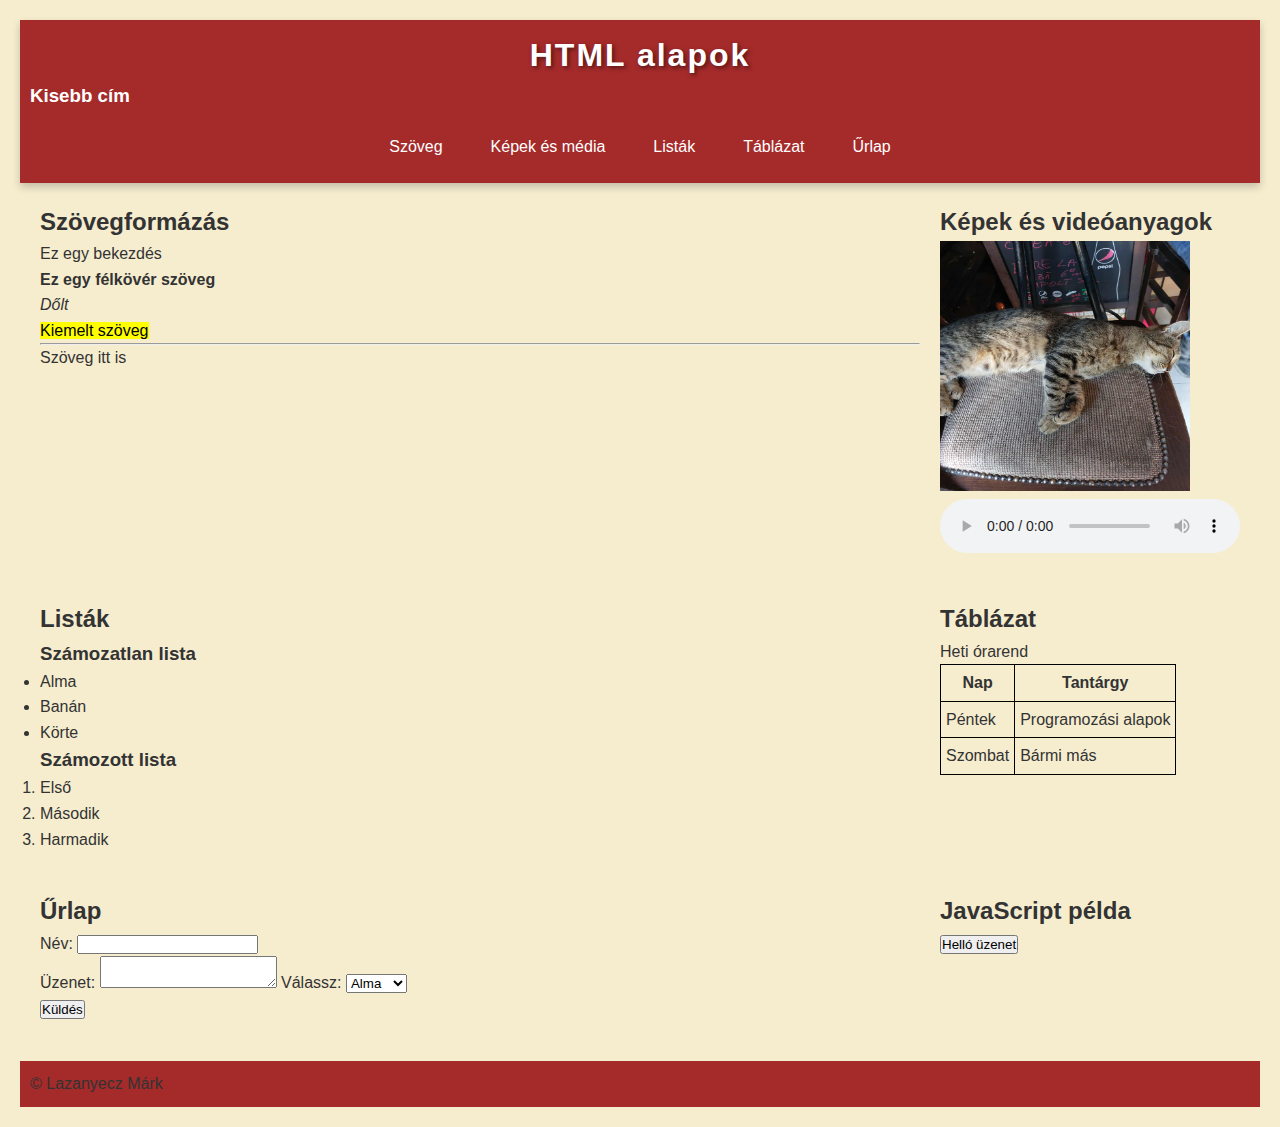
<file: 09_26/index.html>
<!DOCTYPE html>
<html lang="hu">
    <head>
        <title>HTML alapok</title>
        <meta charset="UTF-8">
        <meta name="viewport" content="width=device-width, initial-scale=1.0">
        <link rel="stylesheet" href="styles/style.css">
        <style>
            body { font-family: Arial, sans-serif; margin:20px; }
            header, footer { background: brown; padding: 10px;}
            nav a {margin-right: 10px;}
            section {margin-bottom: 20px;}
            table, th, td {border: 1px solid black; border-collapse: collapse; padding: 5px;}
        </style>
    </head>
    <body>
        <header>
            <h1>HTML alapok</h1>
            <h3>Kisebb cím</h3>
            <nav>
                <a href="#szoveg">Szöveg</a>
                <a href="#kepek">Képek és média</a>
                <a href="#lista">Listák</a>
                <a href="#tablazat">Táblázat</a>
                <a href="#urlap">Űrlap</a>
            </nav>
        </header>
        <main>
            <section id="szoveg">
                <h2>Szövegformázás</h2>
                <p>Ez egy bekezdés</p>
                <strong>Ez egy félkövér szöveg</strong><br>
                <em>Dőlt</em><br>
                <mark>Kiemelt szöveg</mark><br>
                <hr>
                <span>Szöveg itt is</span>
            </section>

            <section id="kepek">
                <h2>Képek és videóanyagok</h2>
                <img src="images/macska.jpg" alt="Macska" title="Macska" width="250" height="250">
                <audio controls>
                    <source src="" type="audio/mpeg">
                </audio>
            </section>

            <section id="lista">
                <h2>Listák</h2>
                <h3>Számozatlan lista</h3>
                <ul>
                    <li>Alma</li>
                    <li>Banán</li>
                    <li>Körte</li>
                </ul>
                <h3>Számozott lista</h3>
                <ol>
                    <li>Első</li>
                    <li>Második</li>
                    <li>Harmadik</li>
                </ol>
            </section>

            <section id="tablazat">
                <h2>Táblázat</h2>
                <caption>Heti órarend</caption>
                <table>
                    <tr>
                        <th>Nap</th>
                        <th>Tantárgy</th>
                    </tr>
                    <tr>
                        <td>Péntek</td>
                        <td>Programozási alapok</td>
                    </tr>
                    <tr>
                        <td>Szombat</td>
                        <td>Bármi más</td>
                    </tr>
                </table>
            </section>

            <section id="urlap">
                <h2>Űrlap</h2>
                <form action="" method="">
                    <label for="nev">Név:</label>
                    <input type="text" id="nev" name="nev">
                    <br>
                    <label for="uzenet">Üzenet:</label>
                    <textarea id="uzenet" name="uzenet"></textarea>
                    <label for="valasztas">Válassz:</label>
                    <select id="valasztas" name="valasztas">
                        <option>Alma</option>
                        <option>Körte</option>
                        <option>Banán</option>
                    </select>
                    <br>
                    <button type="submit">Küldés</button>
                </form>
            </section>

            <section>
                <h2>JavaScript példa</h2>
                <button onclick="hello()">Helló üzenet</button>
            </section>
        </main>
        <footer>
            <p> &copy; Lazanyecz Márk</p>
        </footer>

        <script>
            function hello() {
                alert("Hello user");
                console.log("JS parancs lefutott");
            }
        </script>
    </body>
</html>
</file>
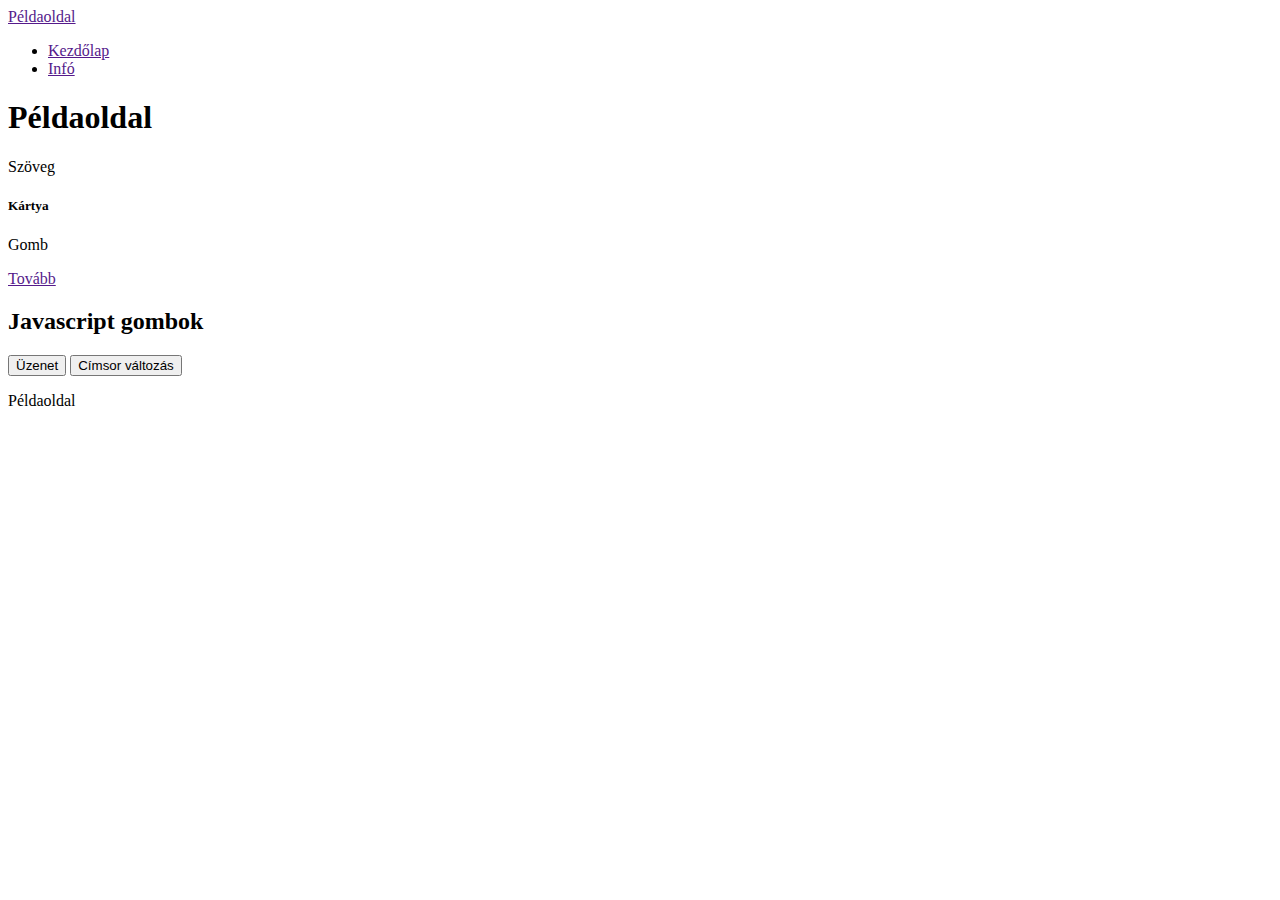
<file: 10_03/index.html>
<!DOCTYPE html>
<html lang="hu">
    <head>
        <meta name="viewport" content="width=device-width, initial-scale=1.0">
        <meta charset="UTF-8">
        <title>Bootstrap + JS példa</title>
        <link href="https://cdn.jsdelivr.net/npm/bootstrap@5.3.8/dist/css/bootstrap.min.css" rel="stylesheet" integrity="sha384-sRIl4kxILFvY47J16cr9ZwB07vP4J8+LH7qKQnuqkuIAvNWLzeN8tE5YBujZqJLB" crossorigin="anonymous">
    </head>
    <body class="bg-light">
        <nav class="navbar navbar-expand-lg navbar-dark bg-primary">
            <div>
                <a href="" class="navbar-brand">Példaoldal</a>
            </div>
            <div class="collapse navbar-collapse" id="navbarNav">
                <ul class="navbar-nav ms-auto">
                    <li class="nav-item"><a class="nav-link active" href="">Kezdőlap</a></li>
                    <li class="nav-item"><a class="nav-link active" href="">Infó</a></li>
                </ul>
            </div>
        </nav>

        <header class="bg-secondary text-white text-center py-5">
            <h1 id="focim">Példaoldal</h1>
            <p class="lead">Szöveg</p>
        </header>

        <main class="container my-5">
            <section class="row g-4 mb-5">
                <div class="col-md-4">
                    <div class="card shadow">
                        <div class="card-body">
                            <h5 class="card-title">Kártya</h5>
                            <p class="card-text">Gomb</p>
                            <a class="btn btn-primary" href="">Tovább</a>
                        </div>
                    </div>
                </div>
            </section>
            <section class="text-center">
                <h2 class="mb-4">Javascript gombok</h2>
                <button id="alertGomb" class="btn btn-warning btn-lg m-2">Üzenet</button>
                <button id="valtoztatoGomb" class="btn btn-warning btn-lg m-2">Címsor változás</button>
            </section>
        </main>

        <footer class="bg-dark text-white text-center py-3">
            <p>Példaoldal</p>
        </footer>

        <script src="scripts/base_script.js"></script>
        <script src="https://cdn.jsdelivr.net/npm/bootstrap@5.3.8/dist/js/bootstrap.bundle.min.js" integrity="sha384-FKyoEForCGlyvwx9Hj09JcYn3nv7wiPVlz7YYwJrWVcXK/BmnVDxM+D2scQbITxI" crossorigin="anonymous"></script>
    </body>
</html>
</file>
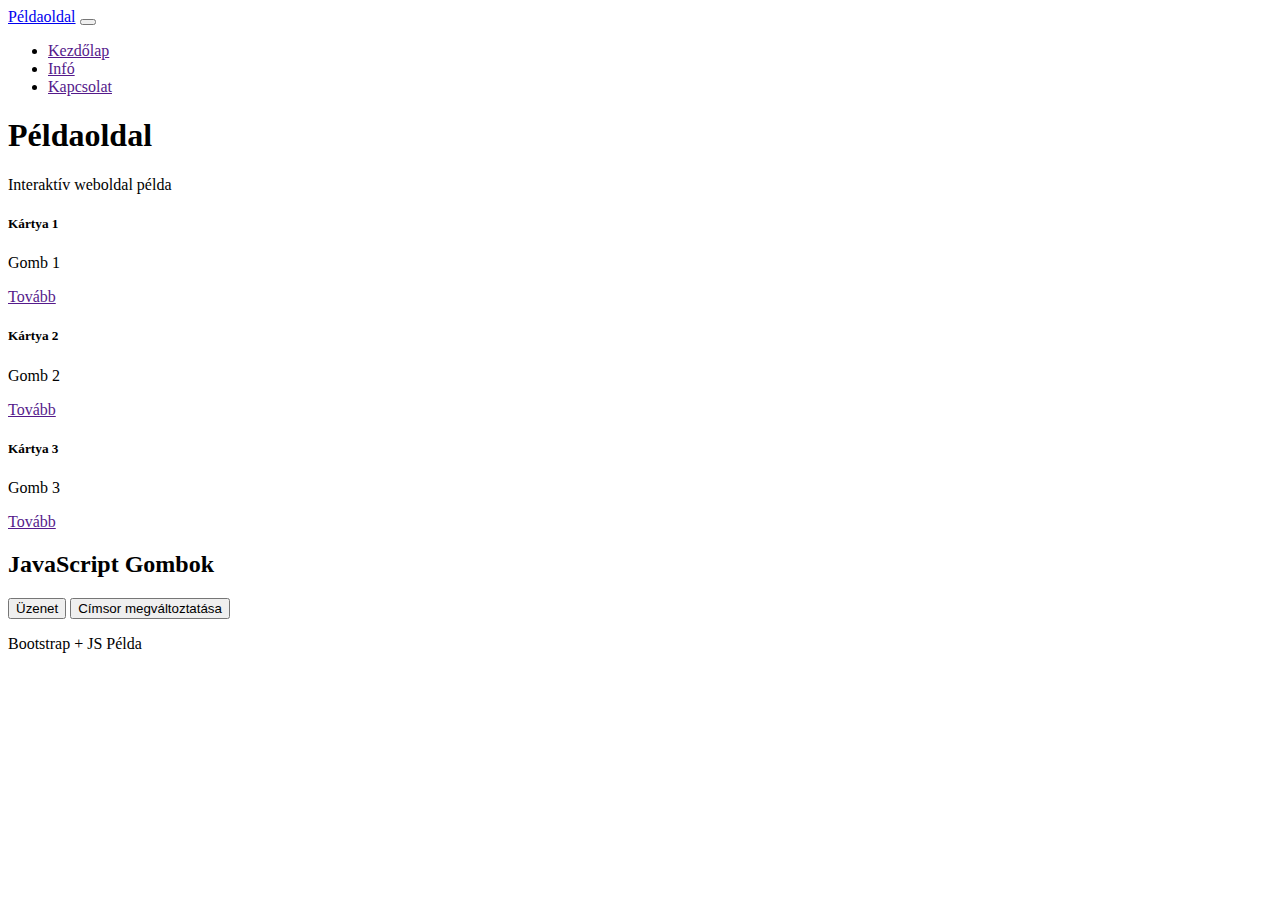
<file: Modern webfejlesztés/index.html>
<!DOCTYPE html>
<html lang="hu">
<head>
  <meta charset="UTF-8">
  <meta name="viewport" content="width=device-width, initial-scale=1.0">
  <title>Bootstrap + JS Példa</title>
  <link href="https://cdn.jsdelivr.net/npm/bootstrap@5.3.8/dist/css/bootstrap.min.css" rel="stylesheet" integrity="sha384-sRIl4kxILFvY47J16cr9ZwB07vP4J8+LH7qKQnuqkuIAvNWLzeN8tE5YBujZqJLB" crossorigin="anonymous">
</head>
<body class="bg-light">

  <nav class="navbar navbar-expand-lg navbar-dark bg-primary">
    <div class="container-fluid">
      <a class="navbar-brand" href="#">Példaoldal</a>
      <button class="navbar-toggler" type="button" data-bs-toggle="collapse" data-bs-target="#navbarNav">
        <span class="navbar-toggler-icon"></span>
      </button>
      <div class="collapse navbar-collapse" id="navbarNav">
        <ul class="navbar-nav ms-auto">
          <li class="nav-item"><a class="nav-link active" href="">Kezdőlap</a></li>
          <li class="nav-item"><a class="nav-link" href="">Infó</a></li>
          <li class="nav-item"><a class="nav-link" href="">Kapcsolat</a></li>
        </ul>
      </div>
    </div>
  </nav>

  <header class="bg-secondary text-white text-center py-5">
    <h1 id="focim">Példaoldal</h1>
    <p class="lead">Interaktív weboldal példa</p>
  </header>

  <main class="container my-5">
    <section class="row g-4 mb-5">
      <div class="col-md-4">
        <div class="card shadow">
          <div class="card-body">
            <h5 class="card-title">Kártya 1</h5>
            <p class="card-text">Gomb 1</p>
            <a href="" class="btn btn-primary">Tovább</a>
          </div>
        </div>
      </div>
      
      <div class="col-md-4">
        <div class="card shadow">
          <div class="card-body">
            <h5 class="card-title">Kártya 2</h5>
            <p class="card-text">Gomb 2</p>
            <a href="" class="btn btn-success">Tovább</a>
          </div>
        </div>
      </div>
      
      <div class="col-md-4">
        <div class="card shadow">
          <div class="card-body">
            <h5 class="card-title">Kártya 3</h5>
            <p class="card-text">Gomb 3</p>
            <a href="" class="btn btn-danger">Tovább</a>
          </div>
        </div>
      </div>
    </section>

    <section class="text-center">
      <h2 class="mb-4">JavaScript Gombok</h2>
      <button id="alertGomb" class="btn btn-warning btn-lg m-2">Üzenet</button>
      <button id="valtoztatoGomb" class="btn btn-info btn-lg m-2">Címsor megváltoztatása</button>
    </section>
  </main>

  <footer class="bg-dark text-white text-center py-3">
    <p>Bootstrap + JS Példa</p>
  </footer>

  <script src="https://cdn.jsdelivr.net/npm/bootstrap@5.3.2/dist/js/bootstrap.bundle.min.js"></script>
  <script src="scripts/script.js"></script>
</body>
</html>
</file>
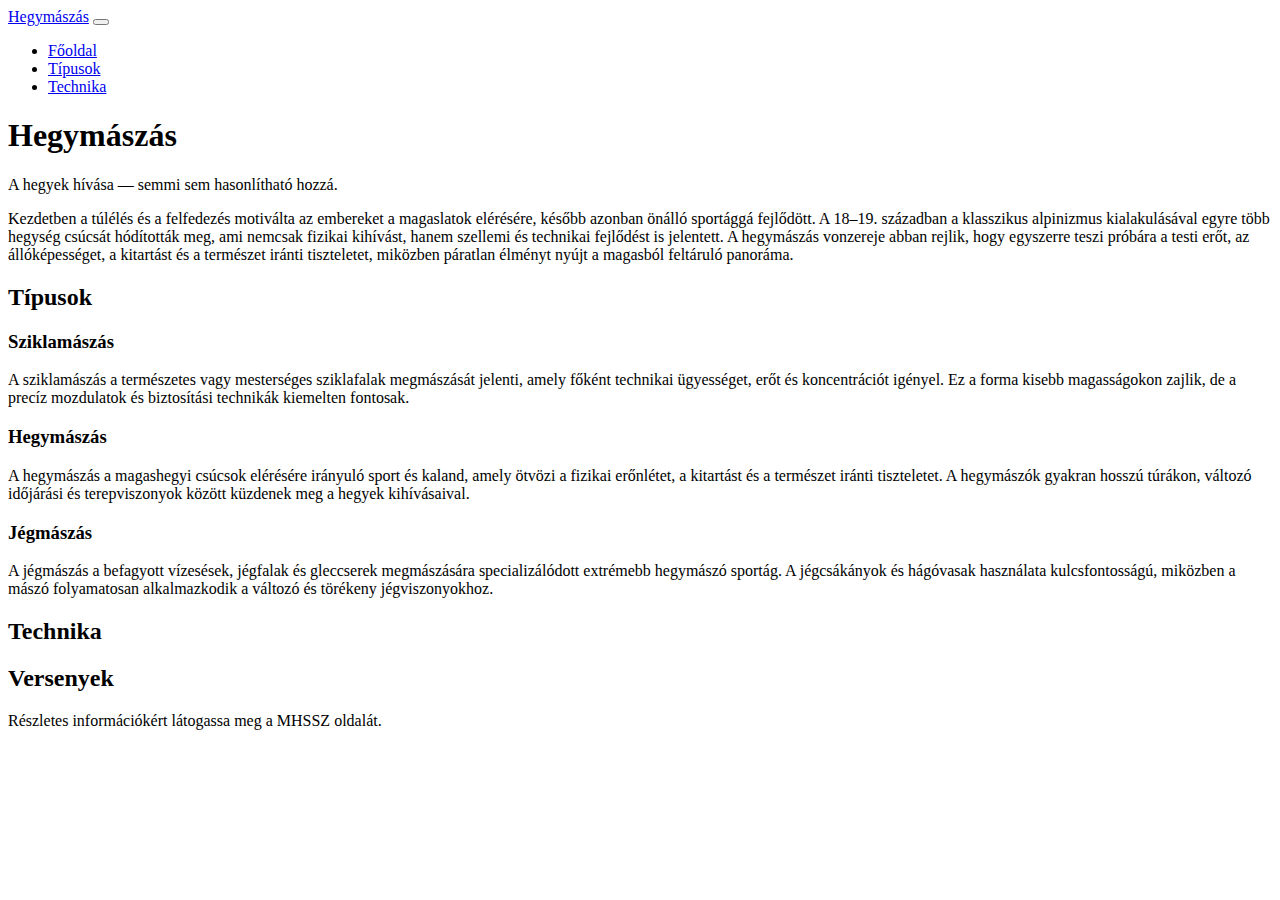
<file: Témazáró minta/forras/index.html>
<!doctype html>
<html>

    <head>
        <meta>
        <meta name="viewport" content="width=device-width, initial-scale=1.0">
        <link href="https://cdn.jsdelivr.net/npm/bootstrap@5.3.8/dist/css/bootstrap.min.css" rel="stylesheet"
            integrity="sha384-sRIl4kxILFvY47J16cr9ZwB07vP4J8+LH7qKQnuqkuIAvNWLzeN8tE5YBujZqJLB" crossorigin="anonymous">
    </head>

    <body>
        <header>
            <nav class="navbar navbar-expand-lg">
                <div class="container-fluid">
                    <a class="navbar-brand navbar" href="#">Hegymászás</a>
                    <button class="navbar-toggler" type="button" data-bs-toggle="collapse" data-bs-target="#mainNav"
                        aria-controls="mainNav" aria-expanded="false" aria-label="Toggle navigation">
                        <span class="navbar-toggler-icon"></span>
                    </button>
                    <div class="collapse navbar-collapse" id="mainNav">
                        <ul class="navbar-nav ms-auto mb-2 mb-lg-0">
                            <li class="nav-item"><a class="nav-link navbar" href="#">Főoldal</a></li>
                            <li class="nav-item"><a class="nav-link navbar" href="#tipusok">Típusok</a></li>
                            <li class="nav-item"><a class="nav-link navbar" href="#technika">Technika</a></li>
                        </ul>
                    </div>
                </div>
            </nav>


            <div class="container text-center d-flex flex-column justify-content-center align-items-center"
                style="height:100%;">
                <h1>Hegymászás</h1>
                <p class="lead">A hegyek hívása — semmi sem hasonlítható hozzá.</p>
            </div>
        </header>


        <main class="container my-4">
            <p>Kezdetben a túlélés és a felfedezés motiválta az embereket a magaslatok elérésére, később azonban önálló sportággá fejlődött. 
                A 18–19. században a klasszikus alpinizmus kialakulásával egyre több hegység csúcsát hódították meg, ami nemcsak fizikai kihívást, 
                hanem szellemi és technikai fejlődést is jelentett. A hegymászás vonzereje abban rejlik, hogy egyszerre teszi próbára a testi erőt, 
                az állóképességet, a kitartást és a természet iránti tiszteletet, miközben páratlan élményt nyújt a magasból feltáruló panoráma.
            </p>


            <section id="tipusok" class="my-5">
                <h2 class="section-title">Típusok</h2>
                <div class="row">
                    <article class="col-6">
                        <h3>Sziklamászás</h3>
                        <p>A sziklamászás a természetes vagy mesterséges sziklafalak megmászását jelenti, amely főként technikai ügyességet, erőt és koncentrációt igényel. 
                            Ez a forma kisebb magasságokon zajlik, de a precíz mozdulatok és biztosítási technikák kiemelten fontosak.</p>
                    </article>
                    <article class="col-6">
                        <h3>Hegymászás</h3>
                        <p>A hegymászás a magashegyi csúcsok elérésére irányuló sport és kaland, amely ötvözi a fizikai erőnlétet, a kitartást és a természet iránti tiszteletet. 
                            A hegymászók gyakran hosszú túrákon, változó időjárási és terepviszonyok között küzdenek meg a hegyek kihívásaival.</p>
                    </article>
                    <article class="col-6">
                        <h3>Jégmászás</h3>
                        <p>A jégmászás a befagyott vízesések, jégfalak és gleccserek megmászására specializálódott extrémebb hegymászó sportág. 
                            A jégcsákányok és hágóvasak használata kulcsfontosságú, miközben a mászó folyamatosan alkalmazkodik a változó és törékeny jégviszonyokhoz.</p>
                    </article>
                </div>
            </section>


            <section id="technika" class="my-5">
                <h2 class="section-title">Technika</h2>
                <div class="row">
                    <article class="col-6">
                    </article>
                    <article class="col-6">
                    </article>
                </div>
            </section>


            <section id="versenyek" class="my-5">
                <h2 class="section-title">Versenyek</h2>
            </section>
        </main>


        <footer class="text-center py-3">
            <p>Részletes információkért látogassa meg a MHSSZ oldalát.</p>
        </footer>


        <script src="https://cdn.jsdelivr.net/npm/bootstrap@5.3.8/dist/js/bootstrap.bundle.min.js"
            integrity="sha384-FKyoEForCGlyvwx9Hj09JcYn3nv7wiPVlz7YYwJrWVcXK/BmnVDxM+D2scQbITxI"
            crossorigin="anonymous"></script>
    </body>
</html>
</file>
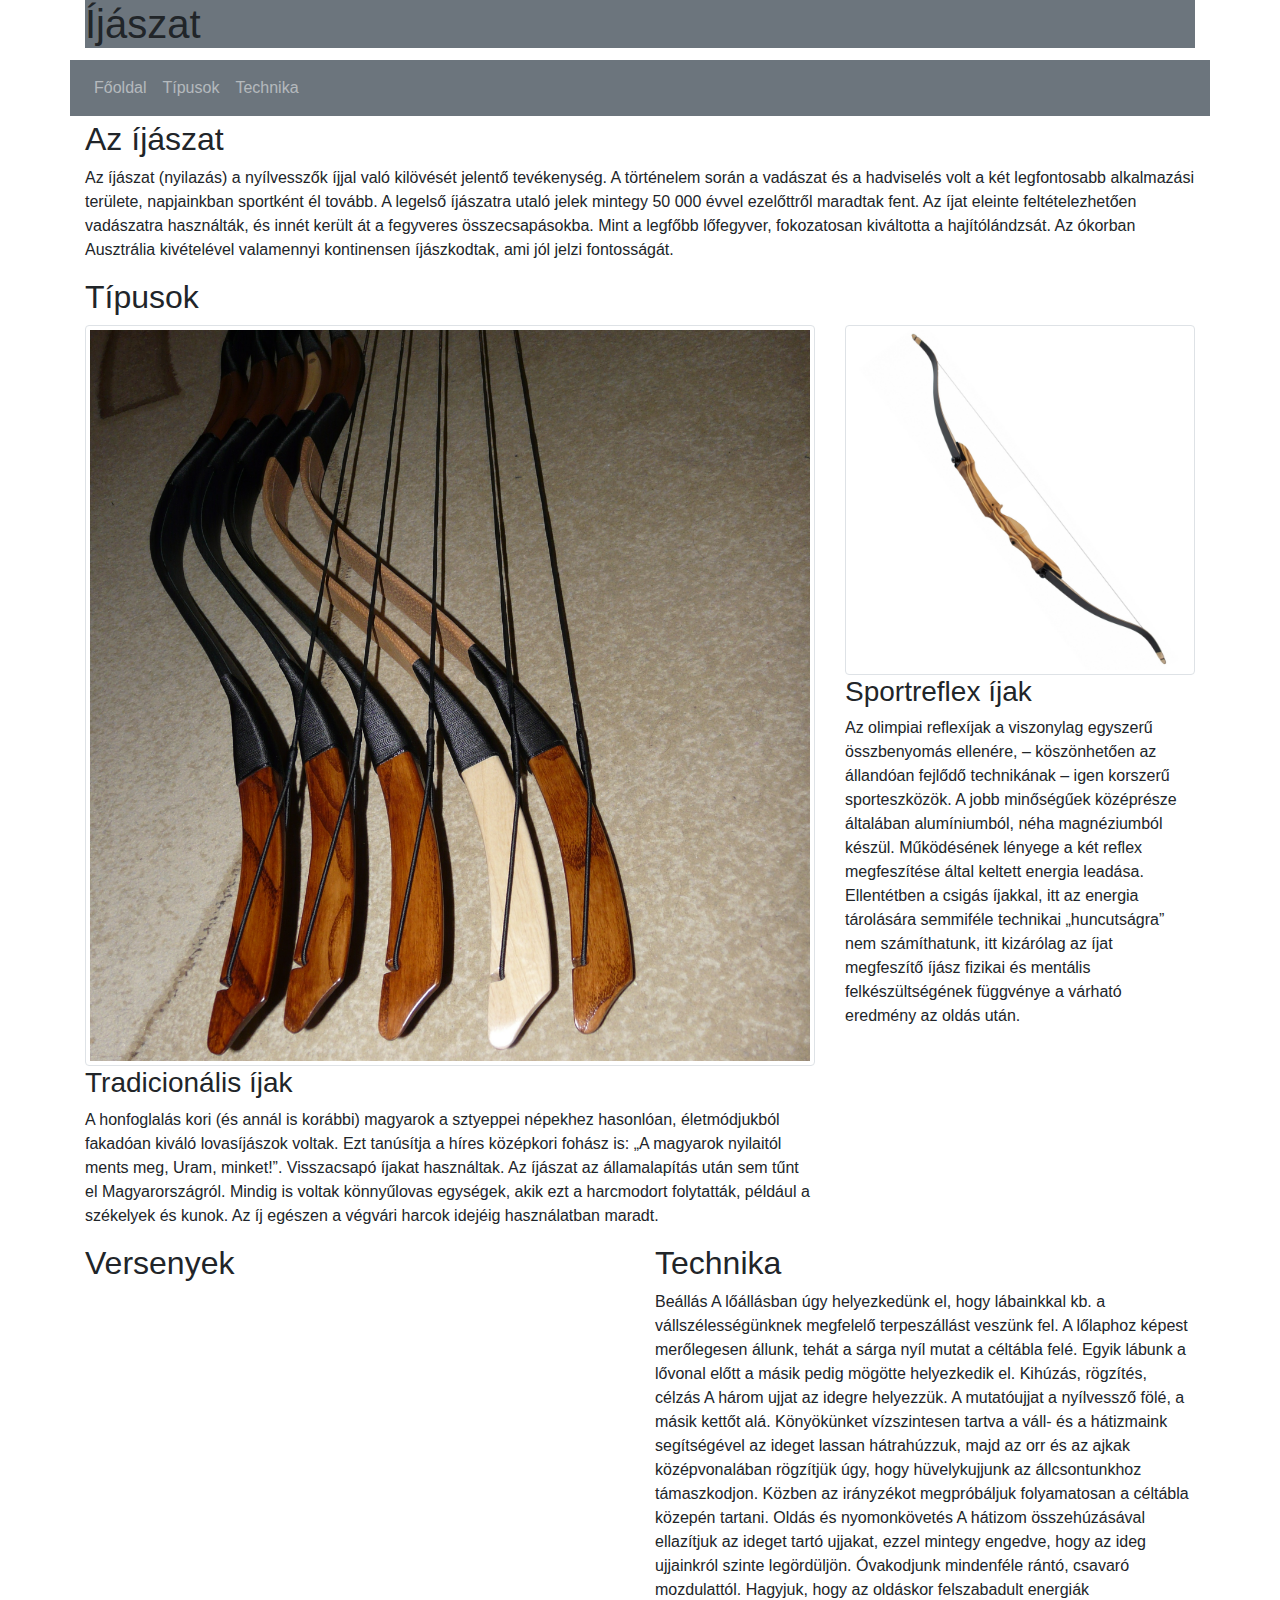
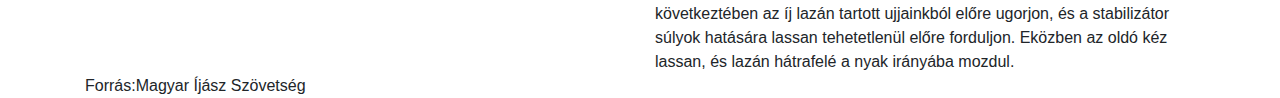
<file: Témazáró/forras/index.html>
<!DOCTYPE html>
<html >

<head>
    <meta name="viewport" content="width=device-width, initial-scale=1, shrink-to-fit=no">
    <link rel="stylesheet" href="bootstrap/css/bootstrap.min.css">   
</head>

<body>
    <header class="container">
        <div class="row">
            <div class="col-12">
                <h1 class="bg-secondary">Íjászat</h1>
            </div>
        </div>
    </header>
    
    <nav class="container navbar navbar-expand-sm navbar-dark bg-secondary my-1">
        <div class="" id="navbarNav">
            <ul class="navbar-nav text-white">
                <li class="nav-item text-white">
                    <a class="nav-link" href="index.html">Főoldal</a>
                </li>
                <li class="nav-item">
                    <a class="nav-link" href="#tipusok">Típusok</a>
                </li>
                <li class="nav-item">
                    <a class="nav-link" href="#technika">Technika</a>
                </li>
            </ul>
        </div>
    </nav>



    <main class="container ">
        <article class="row">
            <div class="col-12">
                <h2>Az íjászat</h2>
                
                <p>
                    Az íjászat (nyilazás) a nyílvesszők íjjal való kilövését jelentő tevékenység. A történelem során a vadászat és a hadviselés volt a két legfontosabb alkalmazási területe, napjainkban sportként él tovább. A legelső íjászatra utaló jelek mintegy 50 000 évvel ezelőttről maradtak fent. Az íjat eleinte feltételezhetően vadászatra használták, és innét került át a fegyveres összecsapásokba. Mint a legfőbb lőfegyver, fokozatosan kiváltotta a hajítólándzsát. Az ókorban Ausztrália kivételével valamennyi kontinensen íjászkodtak, ami jól jelzi fontosságát.
                </p>
            </div>
        </article>
        <article class="row">
            <div class="col-12">
                <h2 id="tipusok">Típusok</h2>
            </div>
            <div class="col-sm-6 col-lg-8">
                <img src="img/tradicionalisij.jpg" alt="Tradicionális íjak" class="img-fluid img-thumbnail">
                <h3>Tradicionális íjak</h3>
                <p>
                    A honfoglalás kori (és annál is korábbi) magyarok a sztyeppei népekhez hasonlóan, életmódjukból fakadóan kiváló lovasíjászok voltak. Ezt tanúsítja a híres középkori fohász is: „A magyarok nyilaitól ments meg, Uram, minket!”. Visszacsapó íjakat használtak. Az íjászat az államalapítás után sem tűnt el Magyarországról. Mindig is voltak könnyűlovas egységek, akik ezt a harcmodort folytatták, például a székelyek és kunok. Az íj egészen a végvári harcok idejéig használatban maradt.
                </p>
            </div>
            <div class="col-sm-6 col-lg-4">
                <img src="img/sportreflexij.png" alt="Sportreflex íj" class="img-fluid img-thumbnail">
                <h3>Sportreflex íjak</h3>
                <p>
                    Az olimpiai reflexíjak a viszonylag egyszerű összbenyomás ellenére, – köszönhetően az állandóan fejlődő technikának – igen korszerű sporteszközök. A jobb minőségűek középrésze általában alumíniumból, néha magnéziumból készül. Működésének lényege a két reflex megfeszítése által keltett energia leadása. Ellentétben a csigás íjakkal, itt az energia tárolására semmiféle technikai „huncutságra” nem számíthatunk, itt kizárólag az íjat megfeszítő íjász fizikai és mentális felkészültségének függvénye a várható eredmény az oldás után.
                </p>
            </div>

        </article>
        <article class="row">
            <div class="col-sm-6 col-lg-6">
                <h2 id="versenyek">Versenyek</h2>
                
            </div>
            <div class="col-sm-6 col-lg-6">
                <h2 id="technika">Technika</h2>
                
             Beállás
             A lőállásban úgy helyezkedünk el, hogy lábainkkal kb. a vállszélességünknek megfelelő terpeszállást veszünk fel. A lőlaphoz képest merőlegesen állunk, tehát a sárga nyíl mutat a céltábla felé. Egyik lábunk a lővonal előtt a másik pedig mögötte helyezkedik el.
                   
            Kihúzás, rögzítés, célzás
             A három ujjat az idegre helyezzük. A mutatóujjat a nyílvessző fölé, a másik kettőt alá. Könyökünket vízszintesen tartva a váll- és a hátizmaink segítségével az ideget lassan hátrahúzzuk, majd az orr és az ajkak középvonalában rögzítjük úgy, hogy hüvelykujjunk az állcsontunkhoz támaszkodjon. Közben az irányzékot megpróbáljuk folyamatosan a céltábla közepén tartani.
            
             Oldás és nyomonkövetés
             A hátizom összehúzásával ellazítjuk az ideget tartó ujjakat, ezzel mintegy engedve, hogy az ideg ujjainkról szinte legördüljön. Óvakodjunk mindenféle rántó, csavaró mozdulattól. Hagyjuk, hogy az oldáskor felszabadult energiák következtében az íj lazán tartott ujjainkból előre ugorjon, és a stabilizátor súlyok hatására lassan tehetetlenül előre forduljon. Eközben az oldó kéz lassan, és lazán hátrafelé a nyak irányába mozdul.
                    

               
            </div>
        </article>

    </main>
    <footer class="container">
        Forrás:Magyar Íjász Szövetség
    </footer>
    <script src="bootstrap/js/jquery-3.5.1.min.js"></script>
    <script src="bootstrap/js/bootstrap.min.js"></script>
</body>
</html>
</file>
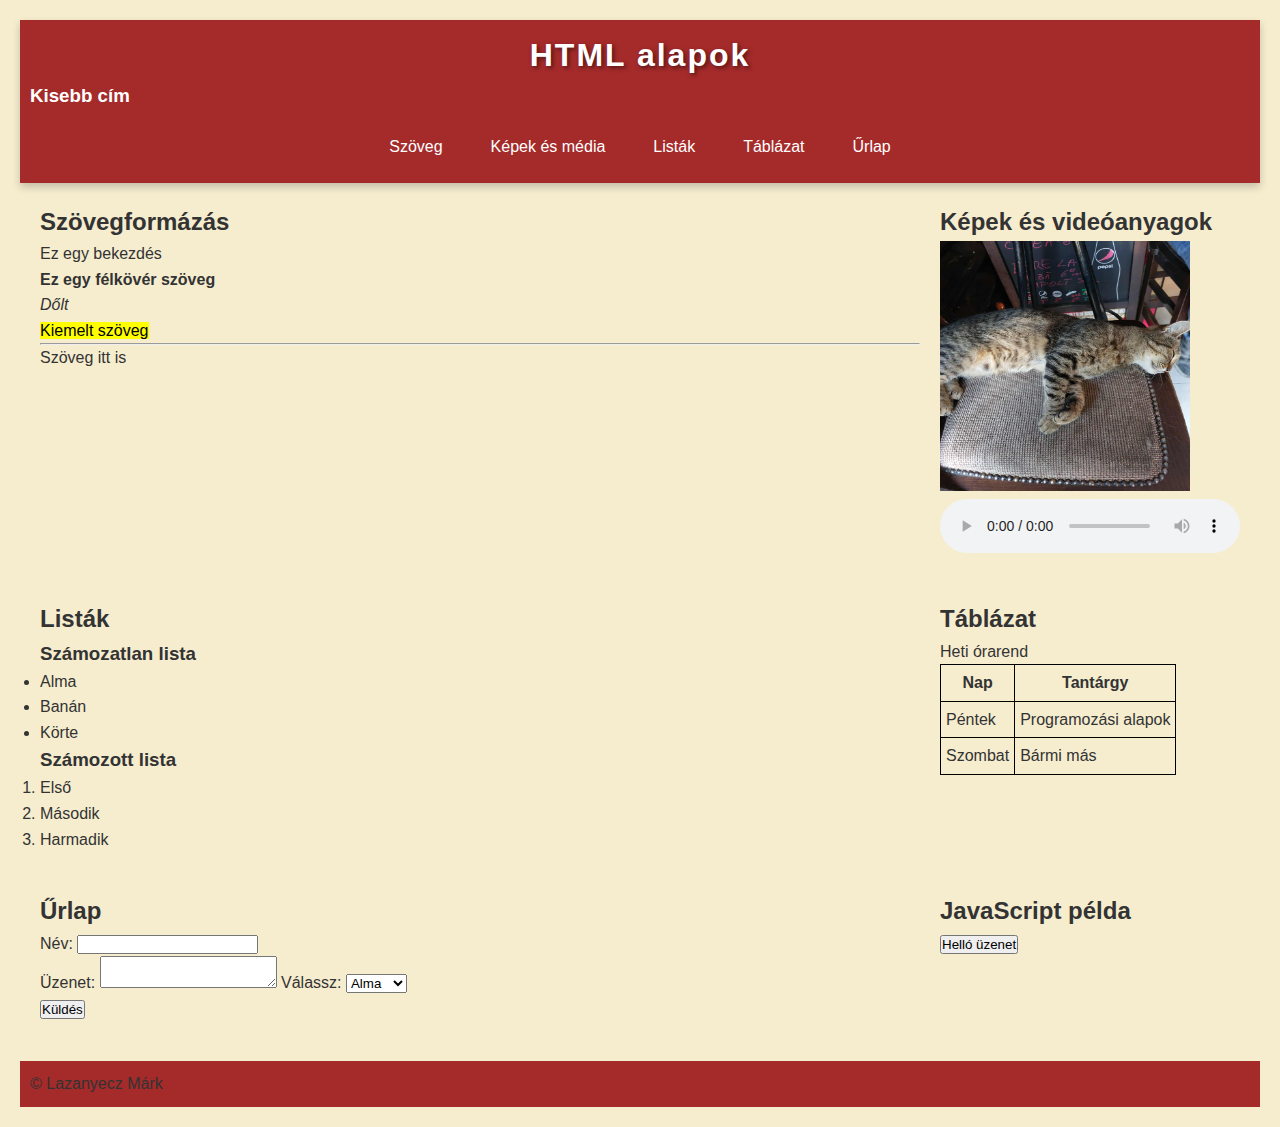
<file: Webfejlesztés/09_26/index.html>
<!DOCTYPE html>
<html lang="hu">
    <head>
        <title>HTML alapok</title>
        <meta charset="UTF-8">
        <meta name="viewport" content="width=device-width, initial-scale=1.0">
        <link rel="stylesheet" href="styles/style.css">
        <style>
            body { font-family: Arial, sans-serif; margin:20px; }
            header, footer { background: brown; padding: 10px;}
            nav a {margin-right: 10px;}
            section {margin-bottom: 20px;}
            table, th, td {border: 1px solid black; border-collapse: collapse; padding: 5px;}
        </style>
    </head>
    <body>
        <header>
            <h1>HTML alapok</h1>
            <h3>Kisebb cím</h3>
            <nav>
                <a href="#szoveg">Szöveg</a>
                <a href="#kepek">Képek és média</a>
                <a href="#lista">Listák</a>
                <a href="#tablazat">Táblázat</a>
                <a href="#urlap">Űrlap</a>
            </nav>
        </header>
        <main>
            <section id="szoveg">
                <h2>Szövegformázás</h2>
                <p>Ez egy bekezdés</p>
                <strong>Ez egy félkövér szöveg</strong><br>
                <em>Dőlt</em><br>
                <mark>Kiemelt szöveg</mark><br>
                <hr>
                <span>Szöveg itt is</span>
            </section>

            <section id="kepek">
                <h2>Képek és videóanyagok</h2>
                <img src="images/macska.jpg" alt="Macska" title="Macska" width="250" height="250">
                <audio controls>
                    <source src="" type="audio/mpeg">
                </audio>
            </section>

            <section id="lista">
                <h2>Listák</h2>
                <h3>Számozatlan lista</h3>
                <ul>
                    <li>Alma</li>
                    <li>Banán</li>
                    <li>Körte</li>
                </ul>
                <h3>Számozott lista</h3>
                <ol>
                    <li>Első</li>
                    <li>Második</li>
                    <li>Harmadik</li>
                </ol>
            </section>

            <section id="tablazat">
                <h2>Táblázat</h2>
                <caption>Heti órarend</caption>
                <table>
                    <tr>
                        <th>Nap</th>
                        <th>Tantárgy</th>
                    </tr>
                    <tr>
                        <td>Péntek</td>
                        <td>Programozási alapok</td>
                    </tr>
                    <tr>
                        <td>Szombat</td>
                        <td>Bármi más</td>
                    </tr>
                </table>
            </section>

            <section id="urlap">
                <h2>Űrlap</h2>
                <form action="" method="">
                    <label for="nev">Név:</label>
                    <input type="text" id="nev" name="nev">
                    <br>
                    <label for="uzenet">Üzenet:</label>
                    <textarea id="uzenet" name="uzenet"></textarea>
                    <label for="valasztas">Válassz:</label>
                    <select id="valasztas" name="valasztas">
                        <option>Alma</option>
                        <option>Körte</option>
                        <option>Banán</option>
                    </select>
                    <br>
                    <button type="submit">Küldés</button>
                </form>
            </section>

            <section>
                <h2>JavaScript példa</h2>
                <button onclick="hello()">Helló üzenet</button>
            </section>
        </main>
        <footer>
            <p> &copy; Lazanyecz Márk</p>
        </footer>

        <script>
            function hello() {
                alert("Hello user");
                console.log("JS parancs lefutott");
            }
        </script>
    </body>
</html>
</file>
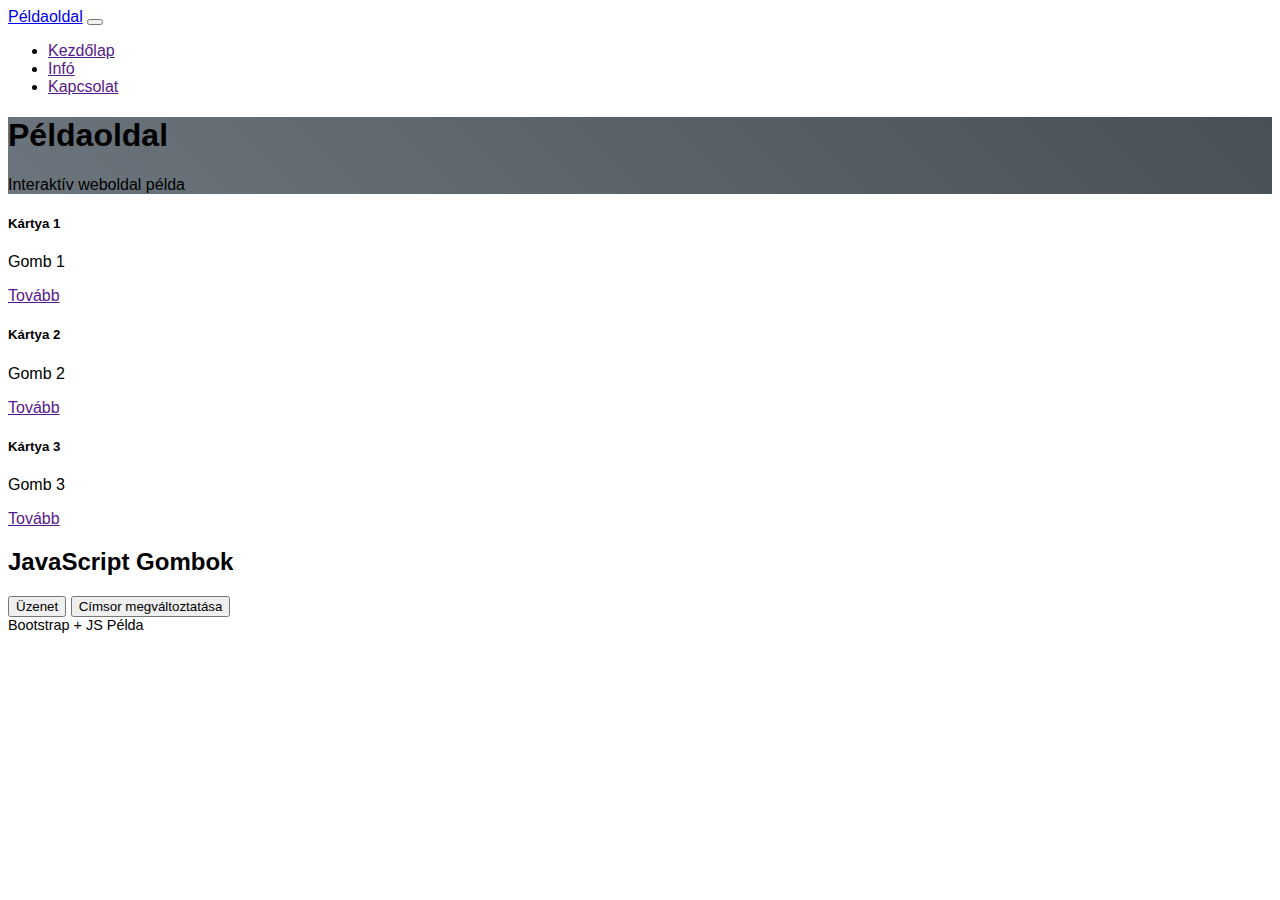
<file: Webfejlesztés/Modern webfejlesztés/index.html>
<!DOCTYPE html>
<html lang="hu">
<head>
  <meta charset="UTF-8">
  <meta name="viewport" content="width=device-width, initial-scale=1.0">
  <title>Bootstrap + JS Példa</title>
  <link href="https://cdn.jsdelivr.net/npm/bootstrap@5.3.8/dist/css/bootstrap.min.css" rel="stylesheet" integrity="sha384-sRIl4kxILFvY47J16cr9ZwB07vP4J8+LH7qKQnuqkuIAvNWLzeN8tE5YBujZqJLB" crossorigin="anonymous">
  <link rel="stylesheet" href="styles/style.css">
</head>
<body class="bg-light">

  <nav class="navbar navbar-expand-lg navbar-dark bg-primary">
    <div class="container-fluid">
      <a class="navbar-brand" href="#">Példaoldal</a>
      <button class="navbar-toggler" type="button" data-bs-toggle="collapse" data-bs-target="#navbarNav">
        <span class="navbar-toggler-icon"></span>
      </button>
      <div class="collapse navbar-collapse" id="navbarNav">
        <ul class="navbar-nav ms-auto">
          <li class="nav-item"><a class="nav-link active" href="">Kezdőlap</a></li>
          <li class="nav-item"><a class="nav-link" href="">Infó</a></li>
          <li class="nav-item"><a class="nav-link" href="">Kapcsolat</a></li>
        </ul>
      </div>
    </div>
  </nav>

  <header class="bg-secondary text-white text-center py-5">
    <h1 id="focim">Példaoldal</h1>
    <p class="lead">Interaktív weboldal példa</p>
  </header>

  <main class="container my-5">
    <section class="row g-4 mb-5">
      <div class="col-md-4">
        <div class="card shadow">
          <div class="card-body">
            <h5 class="card-title">Kártya 1</h5>
            <p class="card-text">Gomb 1</p>
            <a href="" class="btn btn-primary">Tovább</a>
          </div>
        </div>
      </div>
      
      <div class="col-md-4">
        <div class="card shadow">
          <div class="card-body">
            <h5 class="card-title">Kártya 2</h5>
            <p class="card-text">Gomb 2</p>
            <a href="" class="btn btn-success">Tovább</a>
          </div>
        </div>
      </div>
      
      <div class="col-md-4">
        <div class="card shadow">
          <div class="card-body">
            <h5 class="card-title">Kártya 3</h5>
            <p class="card-text">Gomb 3</p>
            <a href="" class="btn btn-danger">Tovább</a>
          </div>
        </div>
      </div>
    </section>

    <section class="text-center">
      <h2 class="mb-4">JavaScript Gombok</h2>
      <button id="alertGomb" class="btn btn-warning btn-lg m-2">Üzenet</button>
      <button id="valtoztatoGomb" class="btn btn-info btn-lg m-2">Címsor megváltoztatása</button>
    </section>
  </main>

  <footer class="bg-dark text-white text-center py-3">
    <p>Bootstrap + JS Példa</p>
  </footer>

  <script src="https://cdn.jsdelivr.net/npm/bootstrap@5.3.2/dist/js/bootstrap.bundle.min.js"></script>
  <script src="scripts/script.js"></script>
</body>
</html>
</file>
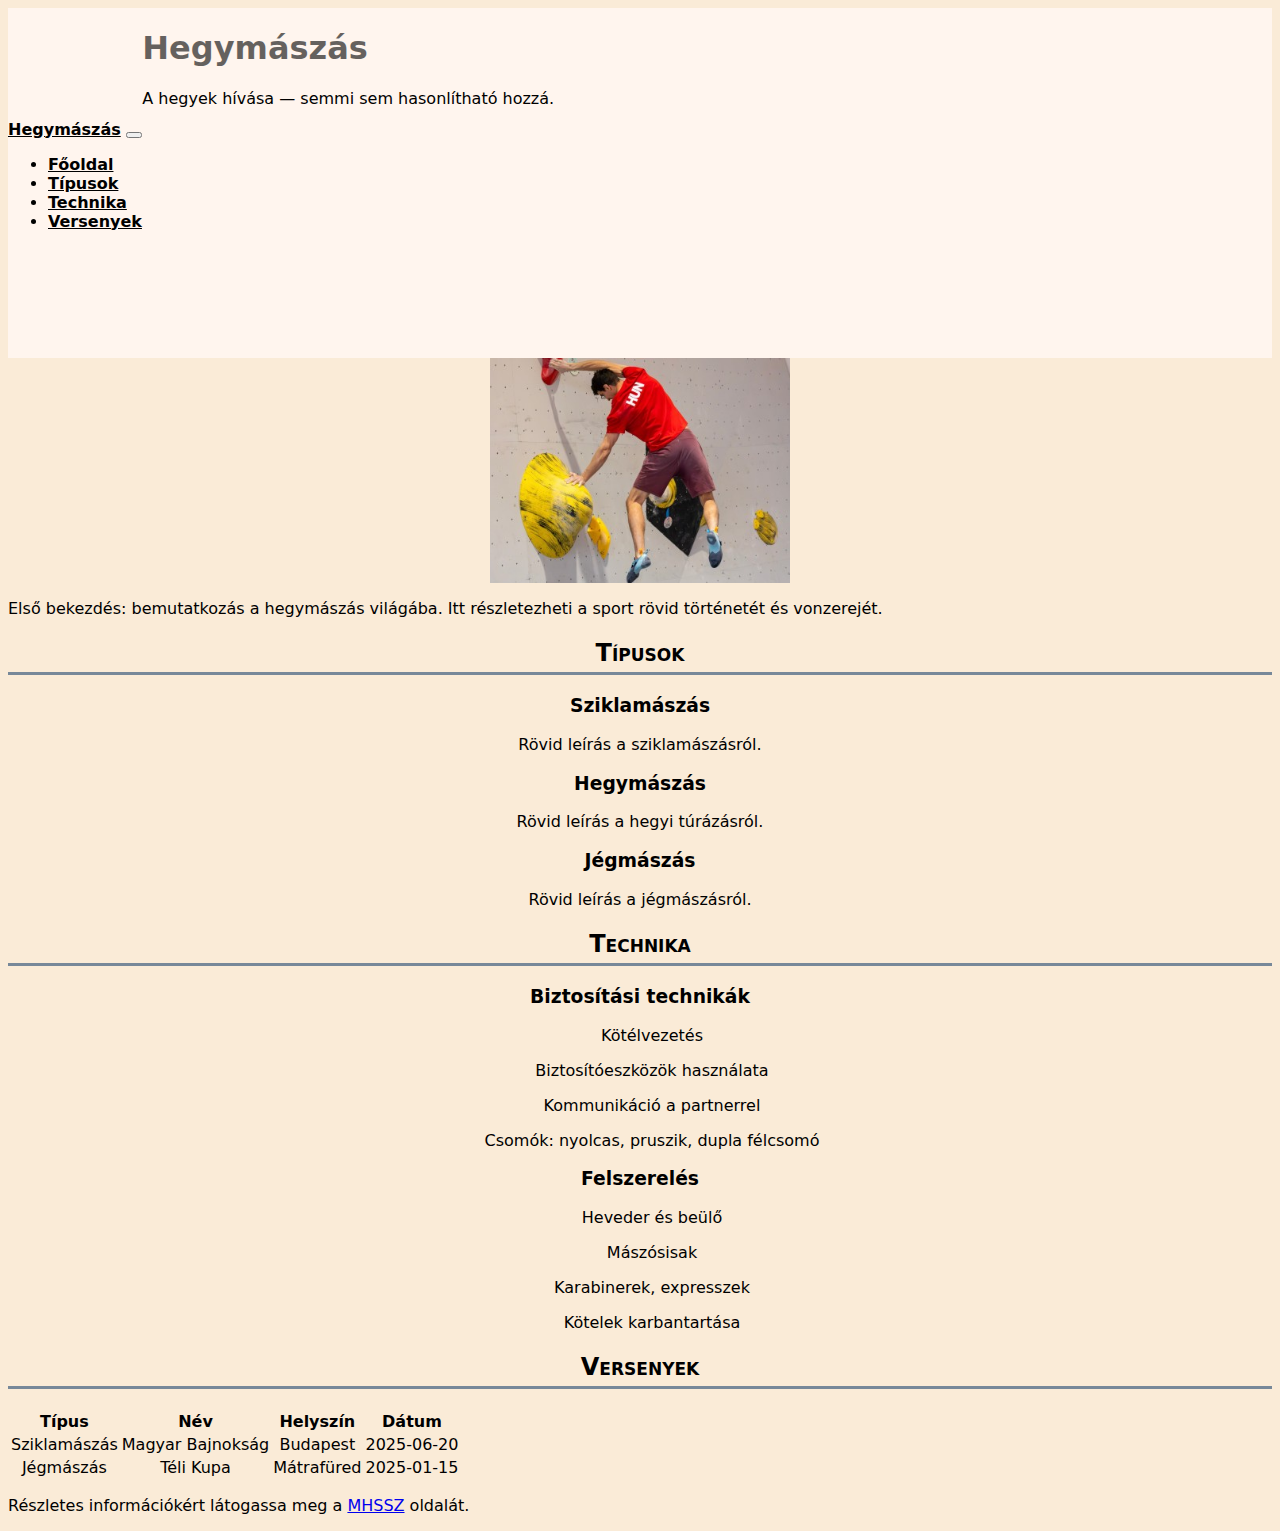
<file: Webfejlesztés/Témazáró minta/forras/index.html>
<!doctype html>
<html lang="hu">

<head>
    <meta charset="utf-8">
    <meta name="viewport" content="width=device-width, initial-scale=1.0">
    <title>Hegymászás</title>
    <link href="https://cdn.jsdelivr.net/npm/bootstrap@5.3.8/dist/css/bootstrap.min.css" rel="stylesheet"
        integrity="sha384-sRIl4kxILFvY47J16cr9ZwB07vP4J8+LH7qKQnuqkuIAvNWLzeN8tE5YBujZqJLB" crossorigin="anonymous">
    <!-- Saját stíluslap (a Bootstrap hivatkozása alá) -->
    <link rel="stylesheet" href="styles/style.css">
</head>

<body>
    <header>
        <nav class="navbar navbar-expand-lg">
            <div class="container-fluid">
                <a class="navbar-brand navbar" href="#">Hegymászás</a>
                <button class="navbar-toggler" type="button" data-bs-toggle="collapse" data-bs-target="#mainNav"
                    aria-controls="mainNav" aria-expanded="false" aria-label="Toggle navigation">
                    <span class="navbar-toggler-icon"></span>
                </button>
                <div class="collapse navbar-collapse" id="mainNav">
                    <ul class="navbar-nav ms-auto mb-2 mb-lg-0">
                        <li class="nav-item"><a class="nav-link navbar" href="#">Főoldal</a></li>
                        <li class="nav-item"><a class="nav-link navbar" href="#tipusok">Típusok</a></li>
                        <li class="nav-item"><a class="nav-link navbar" href="#technika">Technika</a></li>
                        <li class="nav-item"><a class="nav-link navbar" href="#versenyek">Versenyek</a></li>
                        <!-- Új menüpont: Versenyek (a fenti link a #versenyek azonosítóra mutat) -->
                    </ul>
                </div>
            </div>
        </nav>


        <div class="container text-center d-flex flex-column justify-content-center align-items-center"
            style="height:100%;">
            <h1>Hegymászás</h1>
            <p class="lead">A hegyek hívása — semmi sem hasonlítható hozzá.</p>
        </div>
    </header>


    <main class="container my-4">
        <!-- Kép az első bekezdés elé (id="jobbkep") -->
        <img id="jobbkep" src="resources/images/hegymaszas.jpg" alt="Hegymászás" title="Hegymászás">
        <p>Első bekezdés: bemutatkozás a hegymászás világába. Itt részletezheti a sport rövid történetét és vonzerejét.
        </p>


        <section id="tipusok" class="my-5">
            <h2 class="section-title">Típusok</h2>
            <div class="row">
                <article class="col-6 col-lg-4 mb-3">
                    <h3>Sziklamászás</h3>
                    <p>Rövid leírás a sziklamászásról.</p>
                </article>
                <article class="col-6 col-lg-4 mb-3">
                    <h3>Hegymászás</h3>
                    <p>Rövid leírás a hegyi túrázásról.</p>
                </article>
                <article class="col-6 col-lg-4 mb-3">
                    <h3>Jégmászás</h3>
                    <p>Rövid leírás a jégmászásról.</p>
                </article>
            </div>
        </section>


        <section id="technika" class="my-5">
            <h2 class="section-title">Technika</h2>
            <div class="row">
                <article class="col-6">
                    <h3>Biztosítási technikák</h3>
                    <ul class="technikak">
                        <li>Kötélvezetés</li>
                        <li>Biztosítóeszközök használata</li>
                        <li>Kommunikáció a partnerrel</li>
                        <li>Csomók: nyolcas, pruszik, dupla félcsomó</li>
                    </ul>
                </article>
                <article class="col-6">
                    <h3>Felszerelés</h3>
                    <ul class="technikak">
                        <li>Heveder és beülő</li>
                        <li>Mászósisak</li>
                        <li>Karabinerek, expresszek</li>
                        <li>Kötelek karbantartása</li>
                    </ul>
                </article>
            </div>
        </section>


        <section id="versenyek" class="my-5">
            <h2 class="section-title">Versenyek</h2>


            <!-- Itt illesztettük be a tablazat.txt-ből származó (részleges) kódot -->
            <!-- Ha van pontos tablazat.txt tartalom, cserélje le a következő táblázatot vele. -->


            <table class="table table-striped">
                <thead>
                    <tr>
                        <th>Típus</th>
                        <th>Név</th>
                        <th>Helyszín</th>
                        <th>Dátum</th>
                    </tr>
                </thead>
                <tbody>
                    <tr>
                        <td>Sziklamászás</td>
                        <td>Magyar Bajnokság</td>
                        <td>Budapest</td>
                        <td>2025-06-20</td>
                    </tr>
                    <tr>
                        <td>Jégmászás</td>
                        <td>Téli Kupa</td>
                        <td>Mátrafüred</td>
                        <td>2025-01-15</td>
                    </tr>
                </tbody>
            </table>
        </section>
    </main>


    <footer class="text-center py-3">
        <p>Részletes információkért látogassa meg a <a href="https://mhssz.hu/" target="_blank" rel="noopener">MHSSZ</a>
            oldalát.</p>
    </footer>


    <script src="https://cdn.jsdelivr.net/npm/bootstrap@5.3.8/dist/js/bootstrap.bundle.min.js"
        integrity="sha384-FKyoEForCGlyvwx9Hj09JcYn3nv7wiPVlz7YYwJrWVcXK/BmnVDxM+D2scQbITxI"
        crossorigin="anonymous"></script>
</body>
</html>
</file>
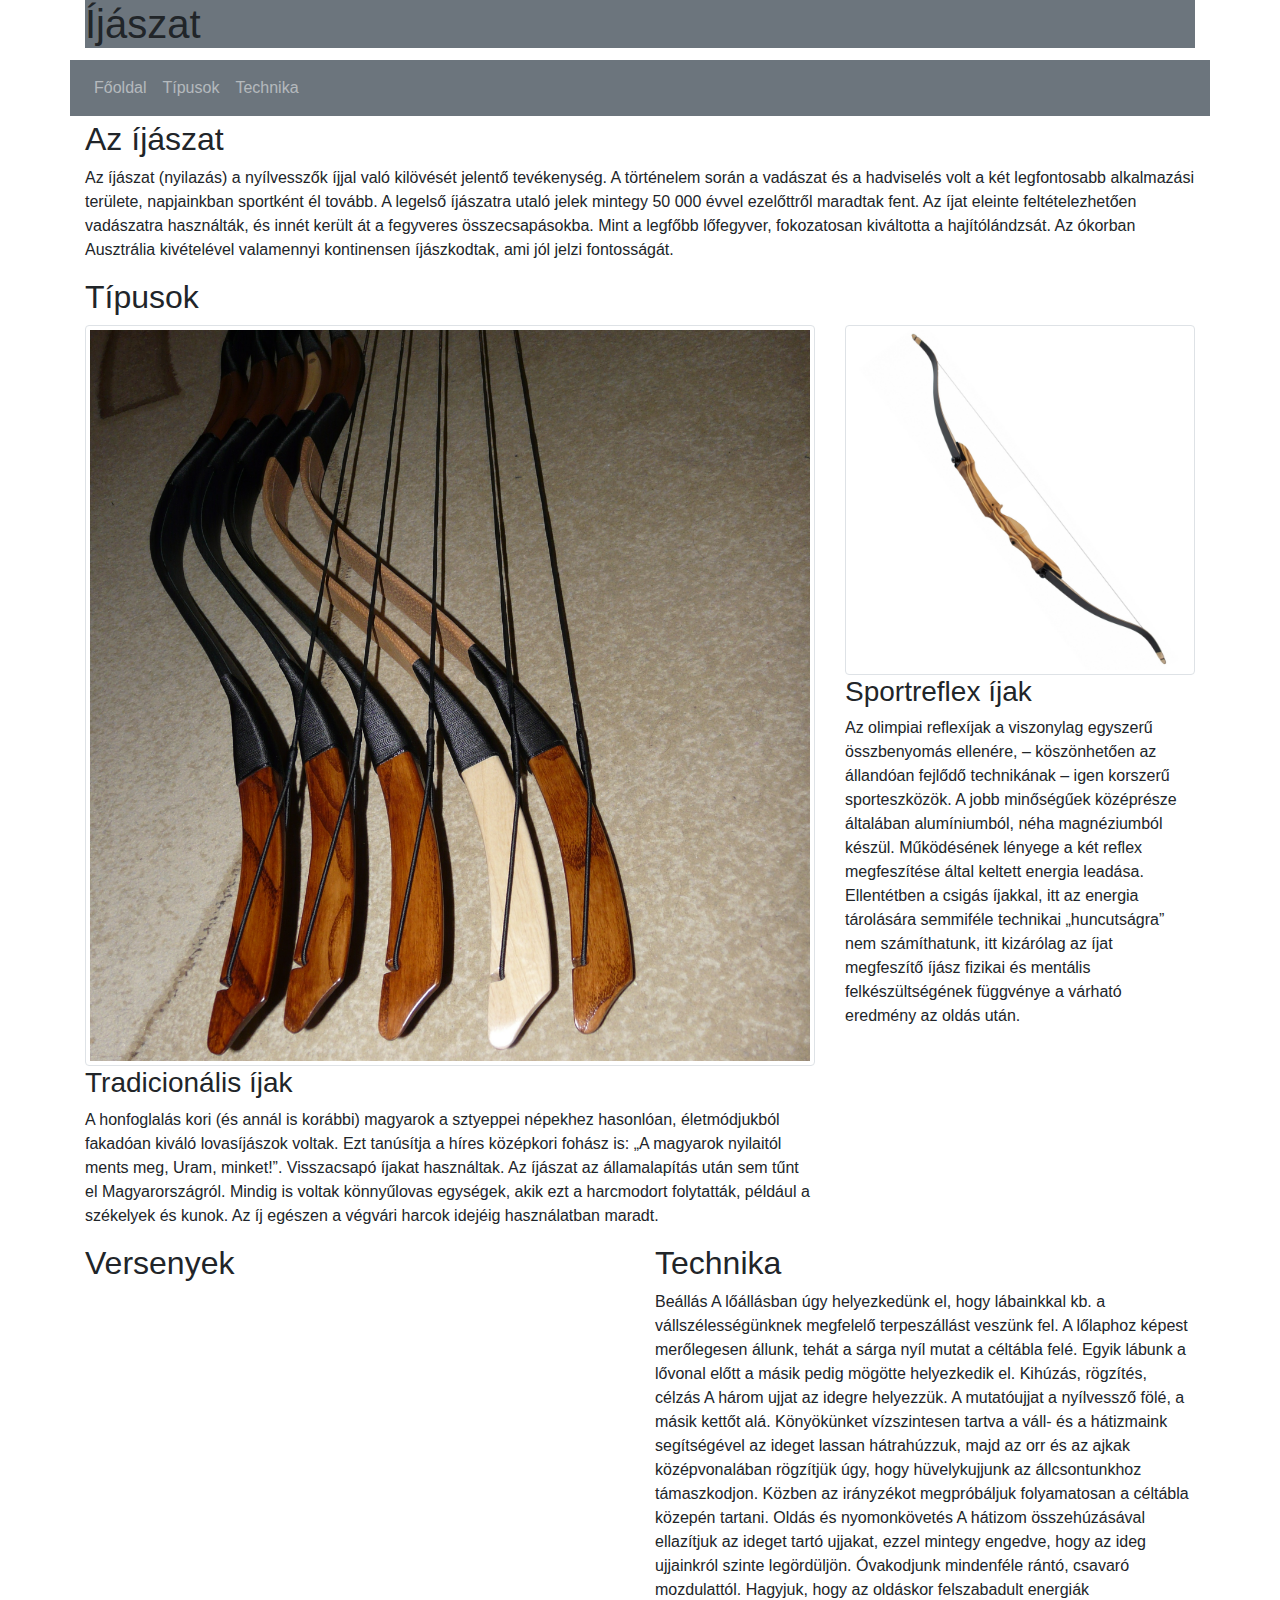
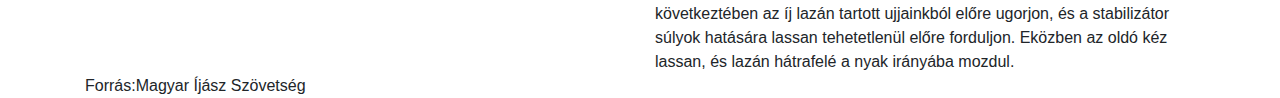
<file: Webfejlesztés/Témazáró/forras/index.html>
<!DOCTYPE html>
<html >

<head>
    <meta name="viewport" content="width=device-width, initial-scale=1, shrink-to-fit=no">
    <link rel="stylesheet" href="bootstrap/css/bootstrap.min.css">   
</head>

<body>
    <header class="container">
        <div class="row">
            <div class="col-12">
                <h1 class="bg-secondary">Íjászat</h1>
            </div>
        </div>
    </header>
    
    <nav class="container navbar navbar-expand-sm navbar-dark bg-secondary my-1">
        <div class="" id="navbarNav">
            <ul class="navbar-nav text-white">
                <li class="nav-item text-white">
                    <a class="nav-link" href="index.html">Főoldal</a>
                </li>
                <li class="nav-item">
                    <a class="nav-link" href="#tipusok">Típusok</a>
                </li>
                <li class="nav-item">
                    <a class="nav-link" href="#technika">Technika</a>
                </li>
            </ul>
        </div>
    </nav>



    <main class="container ">
        <article class="row">
            <div class="col-12">
                <h2>Az íjászat</h2>
                
                <p>
                    Az íjászat (nyilazás) a nyílvesszők íjjal való kilövését jelentő tevékenység. A történelem során a vadászat és a hadviselés volt a két legfontosabb alkalmazási területe, napjainkban sportként él tovább. A legelső íjászatra utaló jelek mintegy 50 000 évvel ezelőttről maradtak fent. Az íjat eleinte feltételezhetően vadászatra használták, és innét került át a fegyveres összecsapásokba. Mint a legfőbb lőfegyver, fokozatosan kiváltotta a hajítólándzsát. Az ókorban Ausztrália kivételével valamennyi kontinensen íjászkodtak, ami jól jelzi fontosságát.
                </p>
            </div>
        </article>
        <article class="row">
            <div class="col-12">
                <h2 id="tipusok">Típusok</h2>
            </div>
            <div class="col-sm-6 col-lg-8">
                <img src="img/tradicionalisij.jpg" alt="Tradicionális íjak" class="img-fluid img-thumbnail">
                <h3>Tradicionális íjak</h3>
                <p>
                    A honfoglalás kori (és annál is korábbi) magyarok a sztyeppei népekhez hasonlóan, életmódjukból fakadóan kiváló lovasíjászok voltak. Ezt tanúsítja a híres középkori fohász is: „A magyarok nyilaitól ments meg, Uram, minket!”. Visszacsapó íjakat használtak. Az íjászat az államalapítás után sem tűnt el Magyarországról. Mindig is voltak könnyűlovas egységek, akik ezt a harcmodort folytatták, például a székelyek és kunok. Az íj egészen a végvári harcok idejéig használatban maradt.
                </p>
            </div>
            <div class="col-sm-6 col-lg-4">
                <img src="img/sportreflexij.png" alt="Sportreflex íj" class="img-fluid img-thumbnail">
                <h3>Sportreflex íjak</h3>
                <p>
                    Az olimpiai reflexíjak a viszonylag egyszerű összbenyomás ellenére, – köszönhetően az állandóan fejlődő technikának – igen korszerű sporteszközök. A jobb minőségűek középrésze általában alumíniumból, néha magnéziumból készül. Működésének lényege a két reflex megfeszítése által keltett energia leadása. Ellentétben a csigás íjakkal, itt az energia tárolására semmiféle technikai „huncutságra” nem számíthatunk, itt kizárólag az íjat megfeszítő íjász fizikai és mentális felkészültségének függvénye a várható eredmény az oldás után.
                </p>
            </div>

        </article>
        <article class="row">
            <div class="col-sm-6 col-lg-6">
                <h2 id="versenyek">Versenyek</h2>
                
            </div>
            <div class="col-sm-6 col-lg-6">
                <h2 id="technika">Technika</h2>
                
             Beállás
             A lőállásban úgy helyezkedünk el, hogy lábainkkal kb. a vállszélességünknek megfelelő terpeszállást veszünk fel. A lőlaphoz képest merőlegesen állunk, tehát a sárga nyíl mutat a céltábla felé. Egyik lábunk a lővonal előtt a másik pedig mögötte helyezkedik el.
                   
            Kihúzás, rögzítés, célzás
             A három ujjat az idegre helyezzük. A mutatóujjat a nyílvessző fölé, a másik kettőt alá. Könyökünket vízszintesen tartva a váll- és a hátizmaink segítségével az ideget lassan hátrahúzzuk, majd az orr és az ajkak középvonalában rögzítjük úgy, hogy hüvelykujjunk az állcsontunkhoz támaszkodjon. Közben az irányzékot megpróbáljuk folyamatosan a céltábla közepén tartani.
            
             Oldás és nyomonkövetés
             A hátizom összehúzásával ellazítjuk az ideget tartó ujjakat, ezzel mintegy engedve, hogy az ideg ujjainkról szinte legördüljön. Óvakodjunk mindenféle rántó, csavaró mozdulattól. Hagyjuk, hogy az oldáskor felszabadult energiák következtében az íj lazán tartott ujjainkból előre ugorjon, és a stabilizátor súlyok hatására lassan tehetetlenül előre forduljon. Eközben az oldó kéz lassan, és lazán hátrafelé a nyak irányába mozdul.
                    

               
            </div>
        </article>

    </main>
    <footer class="container">
        Forrás:Magyar Íjász Szövetség
    </footer>
    <script src="bootstrap/js/jquery-3.5.1.min.js"></script>
    <script src="bootstrap/js/bootstrap.min.js"></script>
</body>
</html>
</file>
<file: 09_26/styles/style.css>
:root {
    --alap-hatter: #f6edcf;
    --szoveg-szin: #333;
    --kiemelt-szin: #0066cc;
    --gomb-hatter: #0077ff;
    --gomb-hover: #0055cc;
    --anim-ido: 0.3s;
    --doboz-arnyek: 0 4px 8px rgba(0,0,0,0.2);
    --border-radius: 8px;
}

* {
    margin: 0;
    padding: 0;
    box-sizing: border-box;
}

body {
    background-color: var(--alap-hatter);
    color: var(--szoveg-szin);
    line-height: 1.6;
}

header {
    color: white;
    padding: 15px;
    box-shadow: var(--doboz-arnyek);
}

header h1 {
    text-align: center;
    letter-spacing: 2px;
    text-shadow: 2px 2px 4px rgba(0,0,0,0.5);
}

nav {
    display: flex;
    justify-content: center;
    margin-top: 10px;
    flex-wrap: wrap;
}

nav a {
    color: white;
    text-decoration: none;
    margin: 5px 10px;
    padding: 8px 14px;
    border-radius: var(--border-radius);
}

nav a:hover {
    background: rgba(255, 255, 255, 0.2);
    transform: scale(1.05);
}

input:focus, textarea:focus, select:focus {
    border-color: var(--kiemelt-szin);
    box-shadow: 0 0 5px var(--kiemelt-szin);
}

img:hover {
    transform: scale(1.05) rotate(-2deg);
}

main {
    display: grid;
    grid-template-columns: 3fr 1fr;
    gap: 20px;
    padding: 20px;
}

@media (max-width: 800px) {
    main {
        grid-template-columns: 1fr;
    }

    nav {
        flex-direction: column;
    }
}
</file>
<file: Webfejlesztés/09_26/styles/style.css>
:root {
    --alap-hatter: #f6edcf;
    --szoveg-szin: #333;
    --kiemelt-szin: #0066cc;
    --gomb-hatter: #0077ff;
    --gomb-hover: #0055cc;
    --anim-ido: 0.3s;
    --doboz-arnyek: 0 4px 8px rgba(0,0,0,0.2);
    --border-radius: 8px;
}

* {
    margin: 0;
    padding: 0;
    box-sizing: border-box;
}

body {
    background-color: var(--alap-hatter);
    color: var(--szoveg-szin);
    line-height: 1.6;
}

header {
    color: white;
    padding: 15px;
    box-shadow: var(--doboz-arnyek);
}

header h1 {
    text-align: center;
    letter-spacing: 2px;
    text-shadow: 2px 2px 4px rgba(0,0,0,0.5);
}

nav {
    display: flex;
    justify-content: center;
    margin-top: 10px;
    flex-wrap: wrap;
}

nav a {
    color: white;
    text-decoration: none;
    margin: 5px 10px;
    padding: 8px 14px;
    border-radius: var(--border-radius);
}

nav a:hover {
    background: rgba(255, 255, 255, 0.2);
    transform: scale(1.05);
}

input:focus, textarea:focus, select:focus {
    border-color: var(--kiemelt-szin);
    box-shadow: 0 0 5px var(--kiemelt-szin);
}

img:hover {
    transform: scale(1.05) rotate(-2deg);
}

main {
    display: grid;
    grid-template-columns: 3fr 1fr;
    gap: 20px;
    padding: 20px;
}

@media (max-width: 800px) {
    main {
        grid-template-columns: 1fr;
    }

    nav {
        flex-direction: column;
    }
}
</file>
<file: Webfejlesztés/Modern webfejlesztés/styles/style.css>
body {
  font-family: 'Segoe UI', Tahoma, Geneva, Verdana, sans-serif;
}

header {
  background: linear-gradient(45deg, #6c757d, #495057);
}

.card:hover {
  transform: translateY(-5px);
  transition: 0.3s ease;
}

footer p {
  margin: 0;
  font-size: 0.9rem;
}
</file>
<file: Webfejlesztés/Témazáró minta/forras/styles/style.css>
body {
    font-family: system-ui, -apple-system, "Segoe UI", Roboto, "Helvetica Neue", Arial;
    background-color: antiquewhite;
}

header {
    height: 350px;
    background-color: #FFF5EE;
    display: flex;
    align-items: center;
}

h1 {
    opacity: 0.6;
    color: black;
    font-weight: bold;
}

.navbar {
    color: black;
    font-weight: bold;
}

h2 {
    border-bottom: 3px solid #778899;
    margin-top: 15px;
    font-variant: small-caps;
    padding: 5px 15px;
    text-align: center;
}

#jobbkep {
    width: 300px;
    display: block;
    margin: 0 auto 1rem auto;
}

.technikak {
    padding-left: 1.5rem;
}
.technikak li {
    margin-bottom: 1rem;
    list-style-type: none;
}

section {
    text-align: center;
}

h3 {
    text-align: center;
    font-style: bold;
}
</file>
